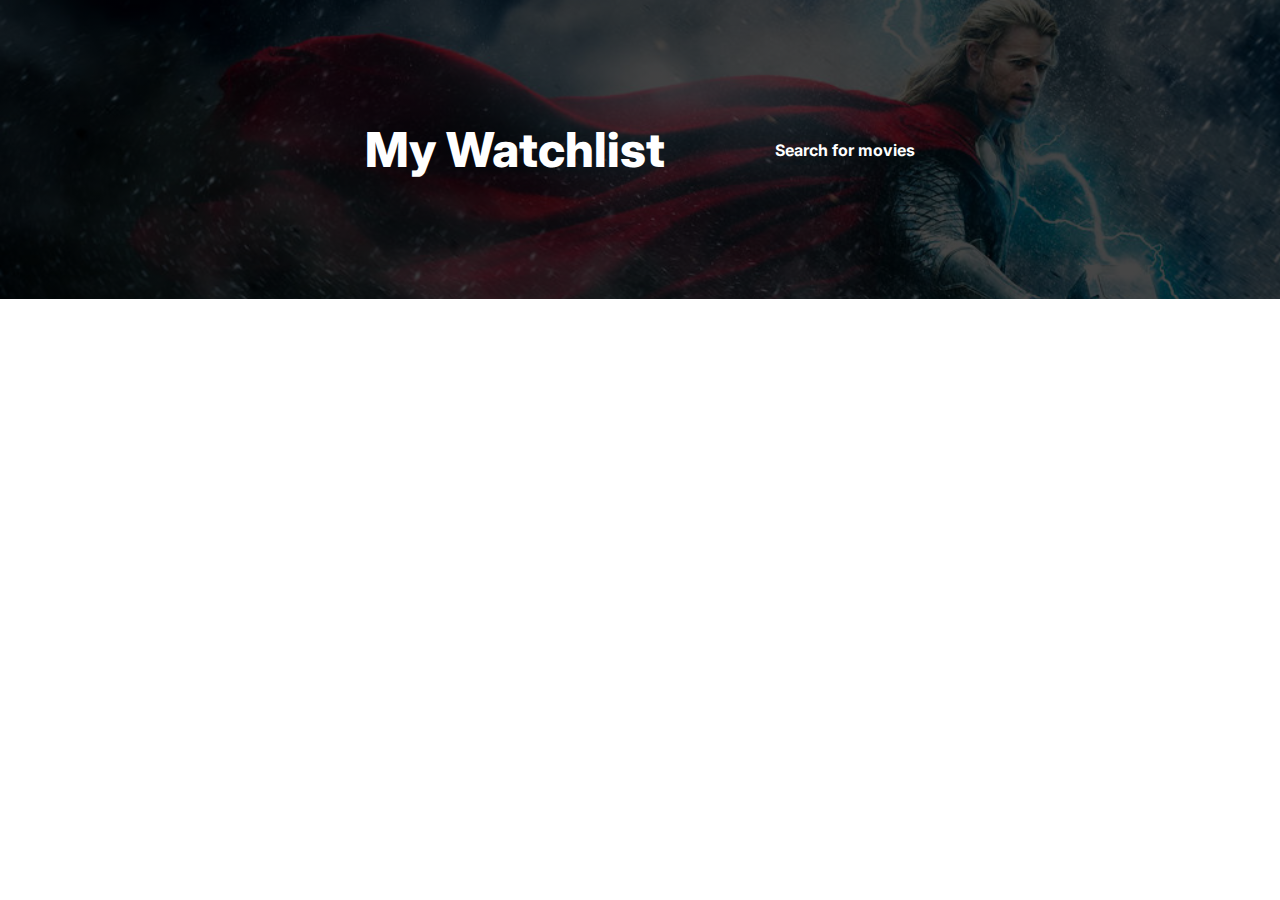
<file: watchlist.html>
<!DOCTYPE html>
<html lang="en">

<head>
    <meta charset="UTF-8">
    <meta http-equiv="X-UA-Compatible" content="IE=edge">
    <meta name="viewport" content="width=device-width, initial-scale=1.0">
    <title>Save Movies | Watchlist Creator</title>
    <link rel="preconnect" href="https://fonts.googleapis.com">
    <link rel="preconnect" href="https://fonts.gstatic.com" crossorigin>
    <link href="https://fonts.googleapis.com/css2?family=Inter:wght@400;500;600;700;800&display=swap" rel="stylesheet">
    <link rel="stylesheet" href="style.css">
    <link rel="icon" type="image/x-icon" href="images/favicon.ico" />
</head>

<body>
    <header>
        <div class="header-contents">
            <h1>My Watchlist</h1>
            <p><a href="welcome.html" class="header-link">Search for movies</a></p>
        </div>
    </header>
    <main>
        <div class="main-contents cards" id="watchlist">
        </div>
    </main>
    <script src="index.js"></script>
</body>

</html>
</file>
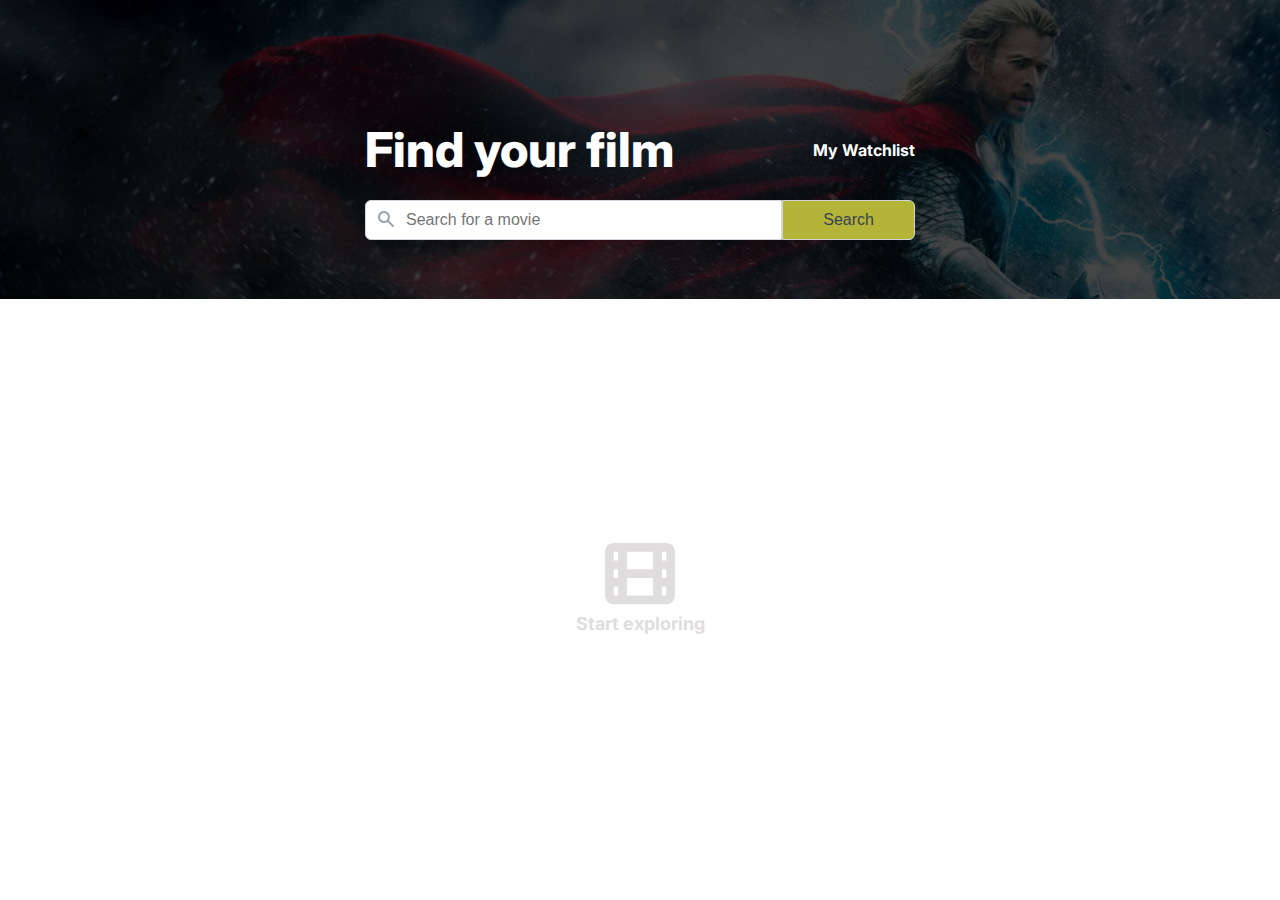
<file: welcome.html>
<!DOCTYPE html>
<html lang="en">

<head>
    <meta charset="UTF-8">
    <meta http-equiv="X-UA-Compatible" content="IE=edge">
    <meta name="viewport" content="width=device-width, initial-scale=1.0">
    <title>Search Movies | Watchlist Creator</title>
    <link href="https://fonts.googleapis.com/css2?family=Inter:wght@400;500;600;700;800&display=swap" rel="stylesheet">
    <link rel="stylesheet" href="style.css">
    <link rel="icon" type="image/x-icon" href="images/favicon.ico" />

</head>

<body>
    <header>
        <div class="header-contents">
            <h1>Find your film</h1>
            <a href="watchlist.html" class="header-link">My Watchlist</a>
        </div>
    </header>
    <main>
        <div class="main-search-field">
            <label aria-label="Search for a movie" class="hide">Type exact movie name</label>
            <input type="text" for="submit" id="searchInput" placeholder="Search for a movie">
            <button type="submit" value="Submit" id="searchBtn">Search</button>
        </div>

        <div class="main-contents" id="moviesList">
            <div id="movielist-default-container">
                <img src="images/movie-icon.svg" alt="Search movie list to start exploring movies."
                    class="movie-icon movie-list-default-display">
                <p class="text-grey-light fs-18 bold movie-list-default-display">Start exploring</p>
            </div>
        </div>
    </main>
    <script src="index.js"></script>
</body>

</html>
</file>
<file: style.css>
* {
    margin: 0;
    padding: 0;
    box-sizing: border-box;
}

:root {
    --border: #d1d5db;
    --greyLight: #dfdddd;
    --greyMedium: #6b7280;
    --greyDark: #374151;
    --blackSecondary: #111827;
}

html,
body {
    font-family: 'Inter', sans-serif;
}

header {
    background-image: linear-gradient(rgba(0, 0, 0, 0.725), rgba(0, 0, 0, 0.725)), url('images/thor.jpg');
    background-size: cover;
    background-position: center 21%;
    padding: 120px 40px;
}

header a {
    color: white;
    font-weight: 700;
    text-decoration: none;
}

header a:hover,
header a:focus {
    text-decoration: underline;
}

header h1 {
    color: white;
    font-size: 3rem;
    font-weight: 800;
}

button {
    background: rgb(180, 180, 57);
    color: var(--greyDark);
    -webkit-appearance: none;
}

a {
    text-decoration: none;
}

a:hover,
a:focus {
    cursor: pointer;
    text-decoration: underline;
}

/* Utility Classes */

.black {
    color: black;
}

.bold {
    font-weight: 700;
}

.fs-18 {
    font-size: 1.125em;
}

.hide {
    display: none;
}

.mb-1 {
    margin-bottom: 1em;
}

.text-center {
    text-align: center;
}

.text-grey-light {
    color: var(--greyLight);
}

/* Header */

.header-contents {
    align-items: center;
    display: flex;
    justify-content: space-between;
    margin: 0 auto;
    max-width: 550px;
}

@media (max-width: 650px) {
    header h1 {
        font-size: 2rem;
        width: 100%;
    }

    .header-contents {
        flex-wrap: wrap;
    }

    .header-link {
        text-decoration: underline;
    }
}

/* Main */

.main-search-field {
    display: flex;
    margin: 0 auto;
    position: absolute;
    top: 200px;
    left: 50%;
    transform: translateX(-50%);
    max-width: 550px;
    width: 550px;
}

@media (max-width: 650px) {
    .main-search-field {
        flex-wrap: wrap;
        gap: 0.5em;
        width: 90%;
    }

    .main-search-field input,
    .main-search-field button {
        border-radius: 6px;
        flex-grow: 1;
        width: 90%;
    }
}

.main-search-field input,
.main-search-field button {
    border: 1px solid var(--border);
    color: var(--greyDark);
    font-size: 1em;
    padding: 10px 40px;
}

.main-search-field input {
    background: url('images/search-icon.svg') no-repeat scroll 10px 8px;
    background-color: white;
    border-top-left-radius: 6px;
    border-bottom-left-radius: 6px;
    flex-grow: 2;
}

.main-search-field button {
    border-top-right-radius: 6px;
    border-bottom-right-radius: 6px;
    cursor: pointer;
}

.main-search-field button:hover,
.main-search-field button:focus {
    cursor: pointer;
}

.main-contents {
    align-items: center;
    display: grid;
    flex-direction: column;
    justify-content: center;
    margin: 4em auto;
    max-width: 550px;
}

@media (max-width: 650px) {
    .main-contents {
        margin: 6em auto;
        max-width: 90%;
    }
}

.movie-icon {
    margin-bottom: 0.5em;
}

#movielist-default-container {
    align-items: center;
    display: flex;
    flex-direction: column;
    justify-content: center;
    height: 50vh;
}

#watchlist-default-display-container {
    align-items: center;
    display: flex;
    flex-direction: column;
    justify-content: center;
    height: 40vh;
}

.card {
    display: grid;
    column-gap: 1.5em;
    border-bottom: 1px solid var(--greyLight);
    margin-bottom: 1.5em;
    padding-bottom: 1.5em;
    grid-auto-rows: 1fr 0.5fr 1fr 1fr;
    grid-template-areas:
        'poster header'
        'poster meta'
        'poster plot'
        'poster plot';
}

@media (max-width: 650px) {
    .card {
        gap: 1em;
        grid-template-columns: 40% 50%;
        grid-template-columns: 1fr 2fr;
        grid-auto-rows: 0.75fr 0.5fr 0.9fr;

        grid-template-areas:
            'poster header'
            'poster meta'
            'plot plot';
    }
}

.card-poster {
    grid-area: poster;

    border-radius: 2px;
    height: auto;
    min-height: 219px;
    object-fit: contain;
    width: 150px;
}

.card-header {
    grid-area: header;

    align-items: center;
    display: flex;
    margin-bottom: 0.5em;
}

.star-icon {
    margin-right: 0.5em;
}

@media (max-width: 650px) {
    .card-header {
        margin-top: 1em;
    }

    .card-title,
    .star-icon,
    .card-rating {
        align-self: start;
    }

    .card-title {
        margin-top: -6px;
    }
    .card-rating {
        margin-top: -2px;
    }
}

.card-rating {
    font-size: clamp(0.85rem, 3vw, 1rem);
}

.card-btn {
    border: none;
    font-size: 1em;
    width: 100px;
}

@media (max-width: 650px) {
    .remove-watchlist-btn,
    .watchlist-btn {
        text-align: left;
        width: 100%;
    }
}
.card-watchlist:hover,
.card-watchlist:focus {
    cursor: pointer;
    text-decoration: underline;
}

.card-watchlist-plus-icon {
    margin-bottom: -2px;
    margin-right: 2px;
}

.card-meta {
    grid-area: meta;

    align-items: center;
    color: var(--blackSecondary);
    display: flex;
    font-size: clamp(0.75rem, 4vw, 0.9rem);
    justify-content: space-between;
}

@media (max-width: 650px) {
    .card-meta {
        flex-direction: row;
        flex-wrap: wrap;
    }

    .card-runtime {
        margin-right: 1em;
    }

    #watchlistBtn {
        width: 100%;
    }
}

@media (max-width: 400px) {
    .card-runtime {
        width: 100%;
    }
}

.card-title {
    display: inline-block;
    font-size: clamp(1.25rem, 4vw, 1.5rem);
    font-weight: 500;
    margin-right: 0.5em;
}

@media (max-width: 650px) {
    .card-title {
        margin-right: 0.29em;
    }
}

.card-plot {
    grid-area: plot;

    color: var(--greyMedium);
    font-size: 1em;
    line-height: 1.5;
}

@media (max-width: 650px) {
    .card-plot {
        margin-top: 0;
    }
}

.read-more {
    border: none;
    cursor: pointer;
    font-size: 1em;
}

.read-more:hover,
.read-more:focus {
    text-decoration: underline;
}

.read-more-plot {
    display: none;
}

.remove-watchlist-btn {
    display: none;
}

@media (max-width: 650px) {
    .card-watchlist {
        width: 100%;
    }
}
</file>
